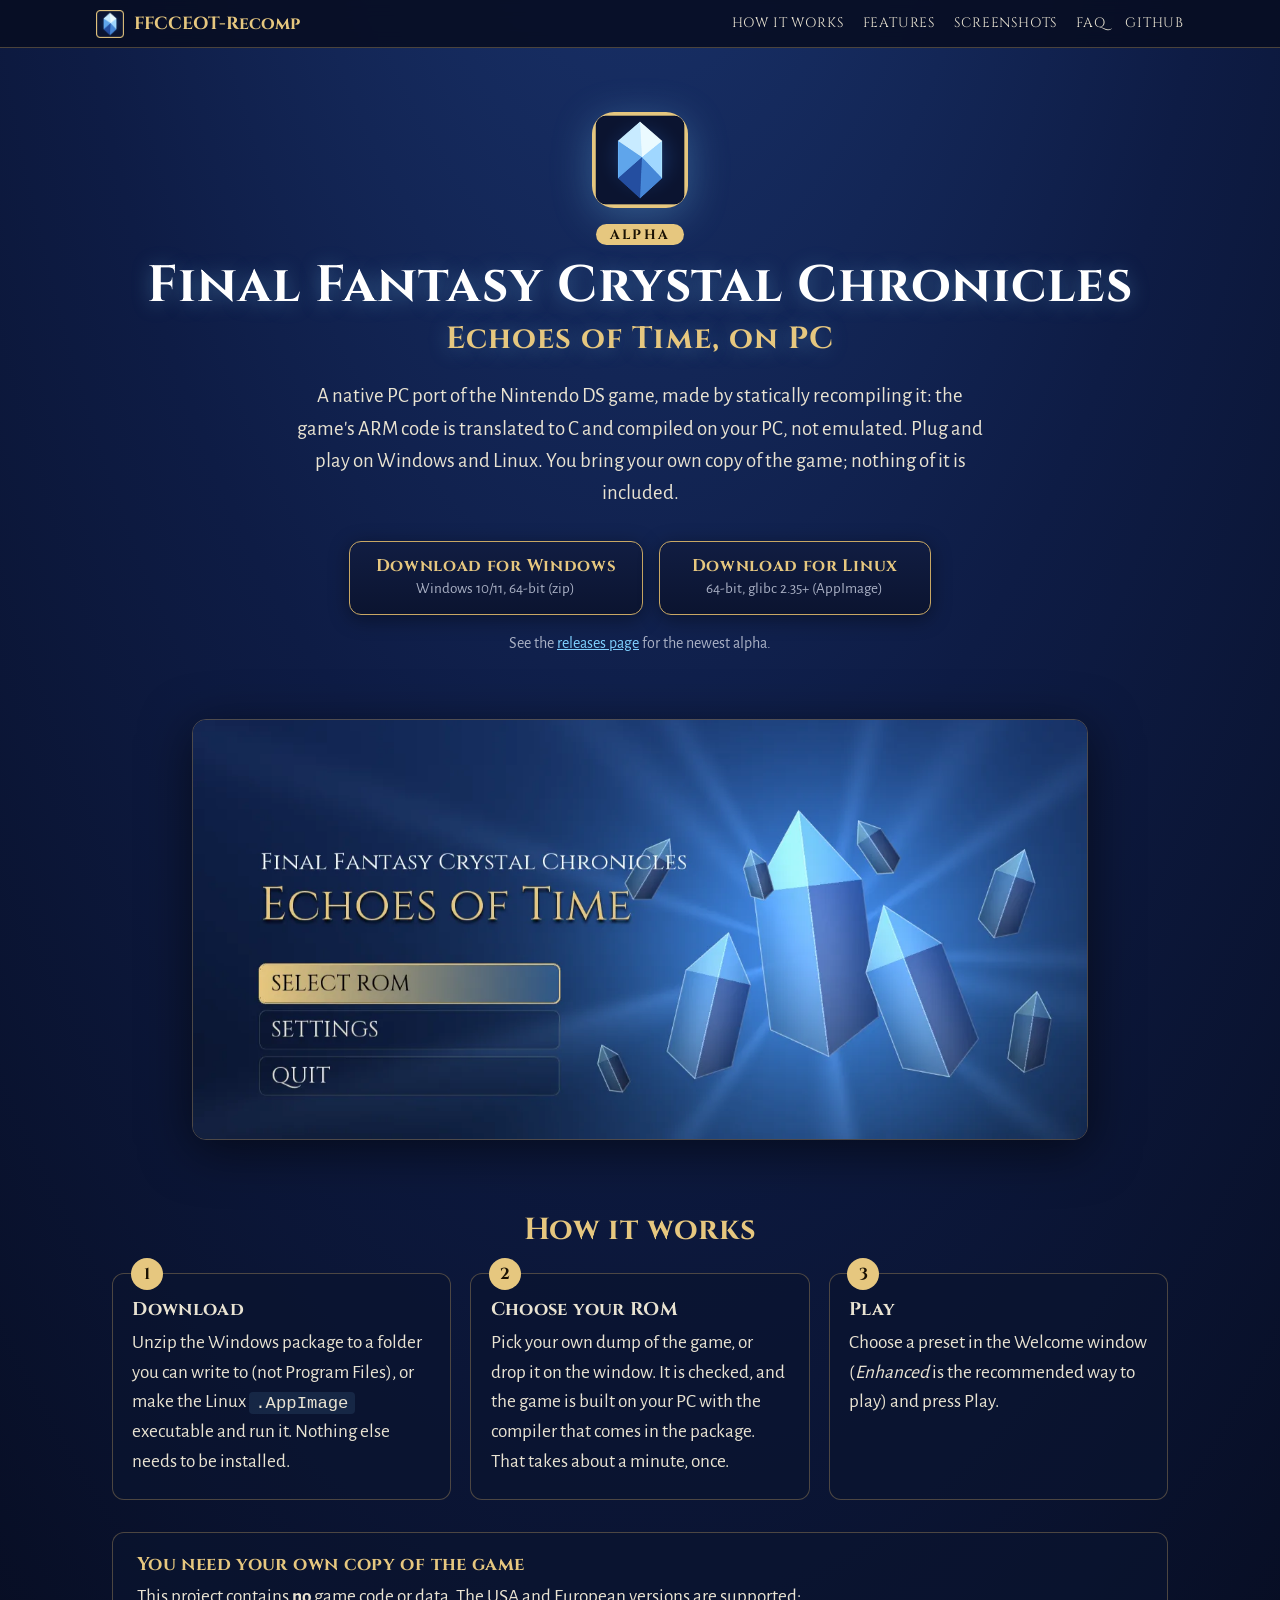
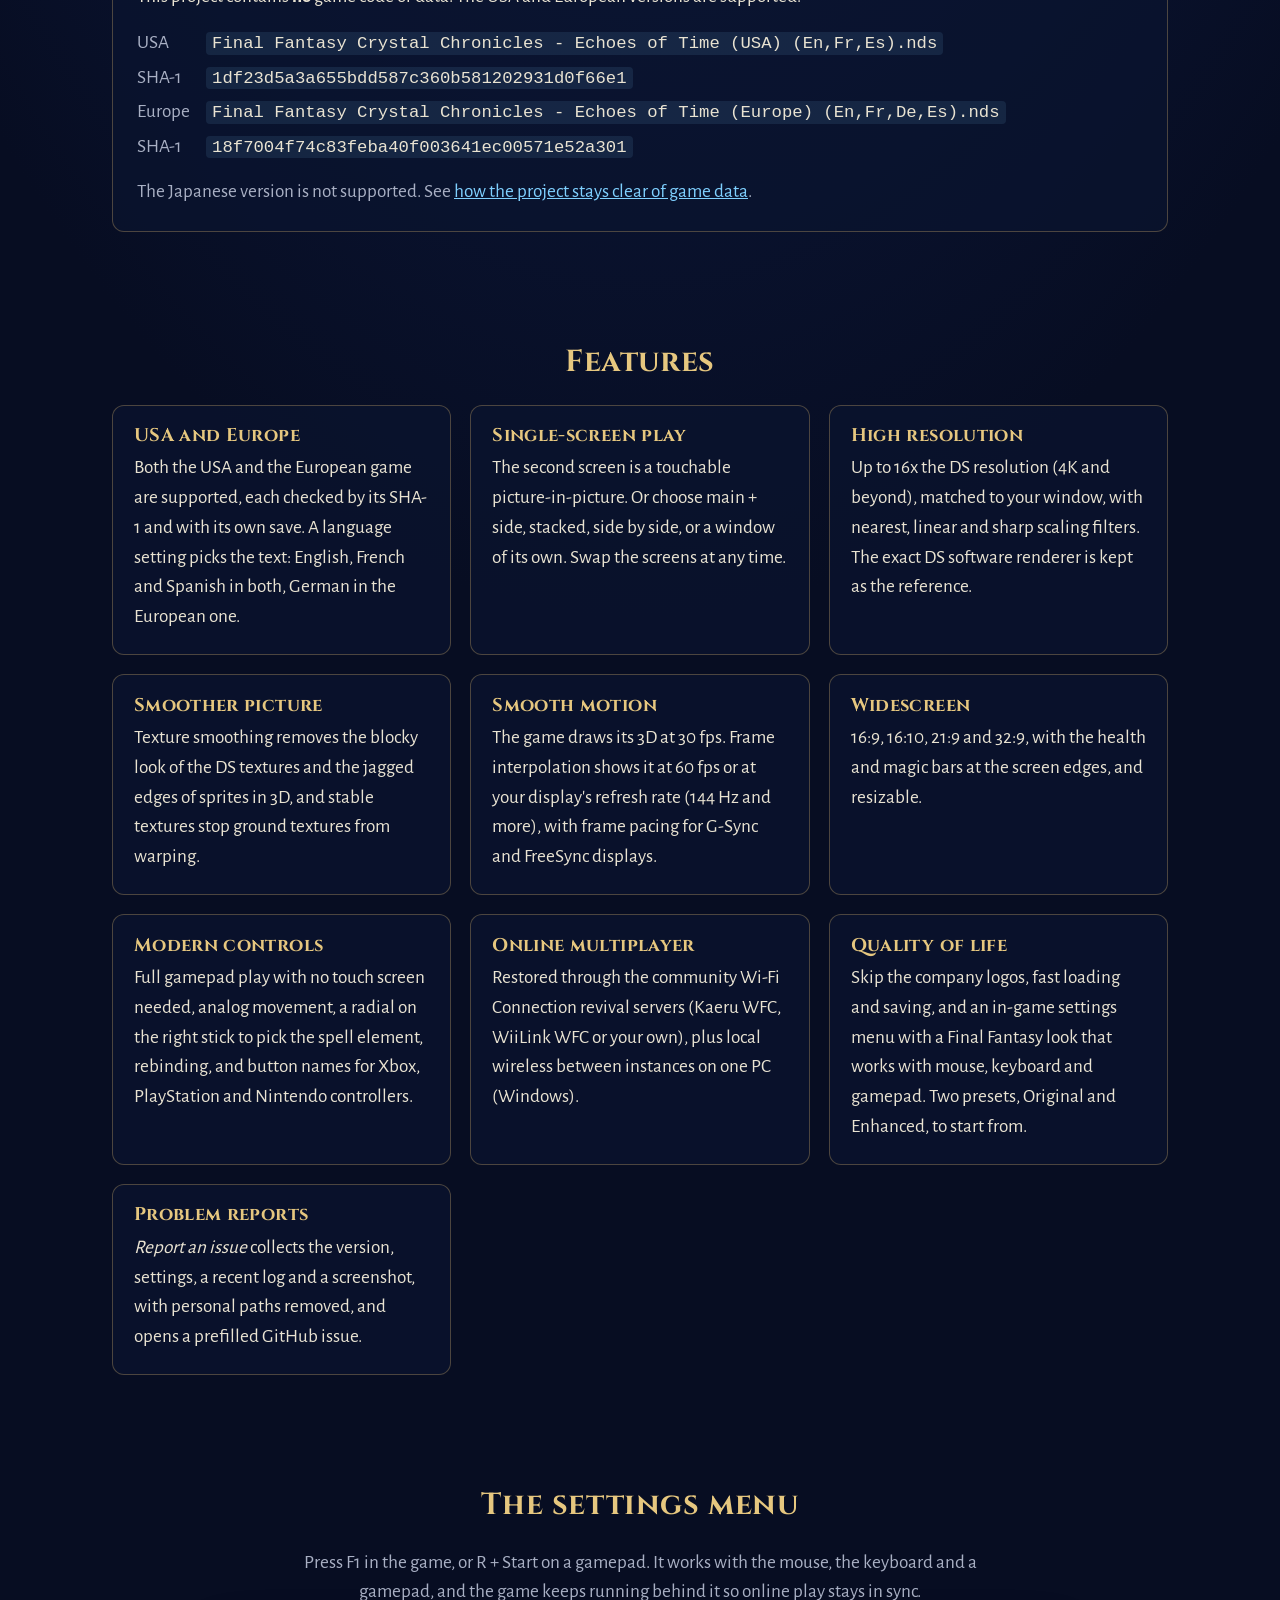
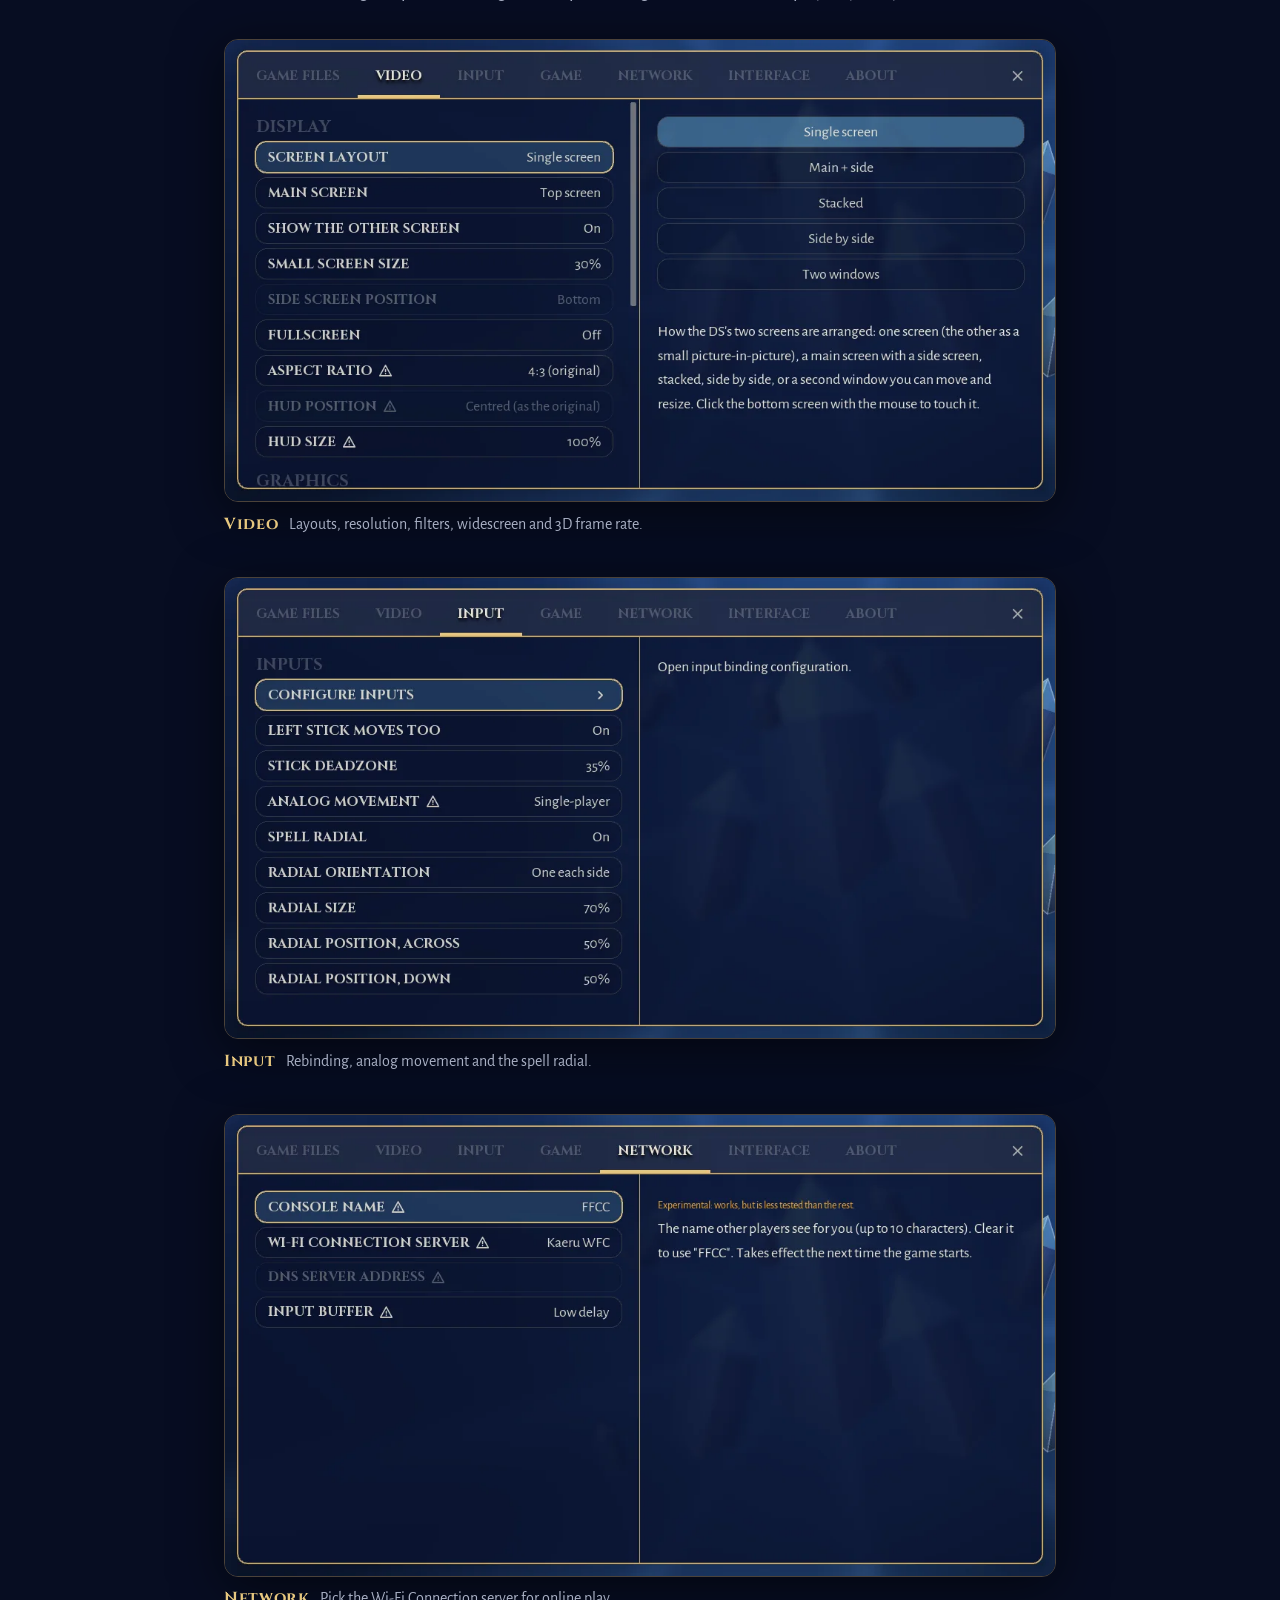
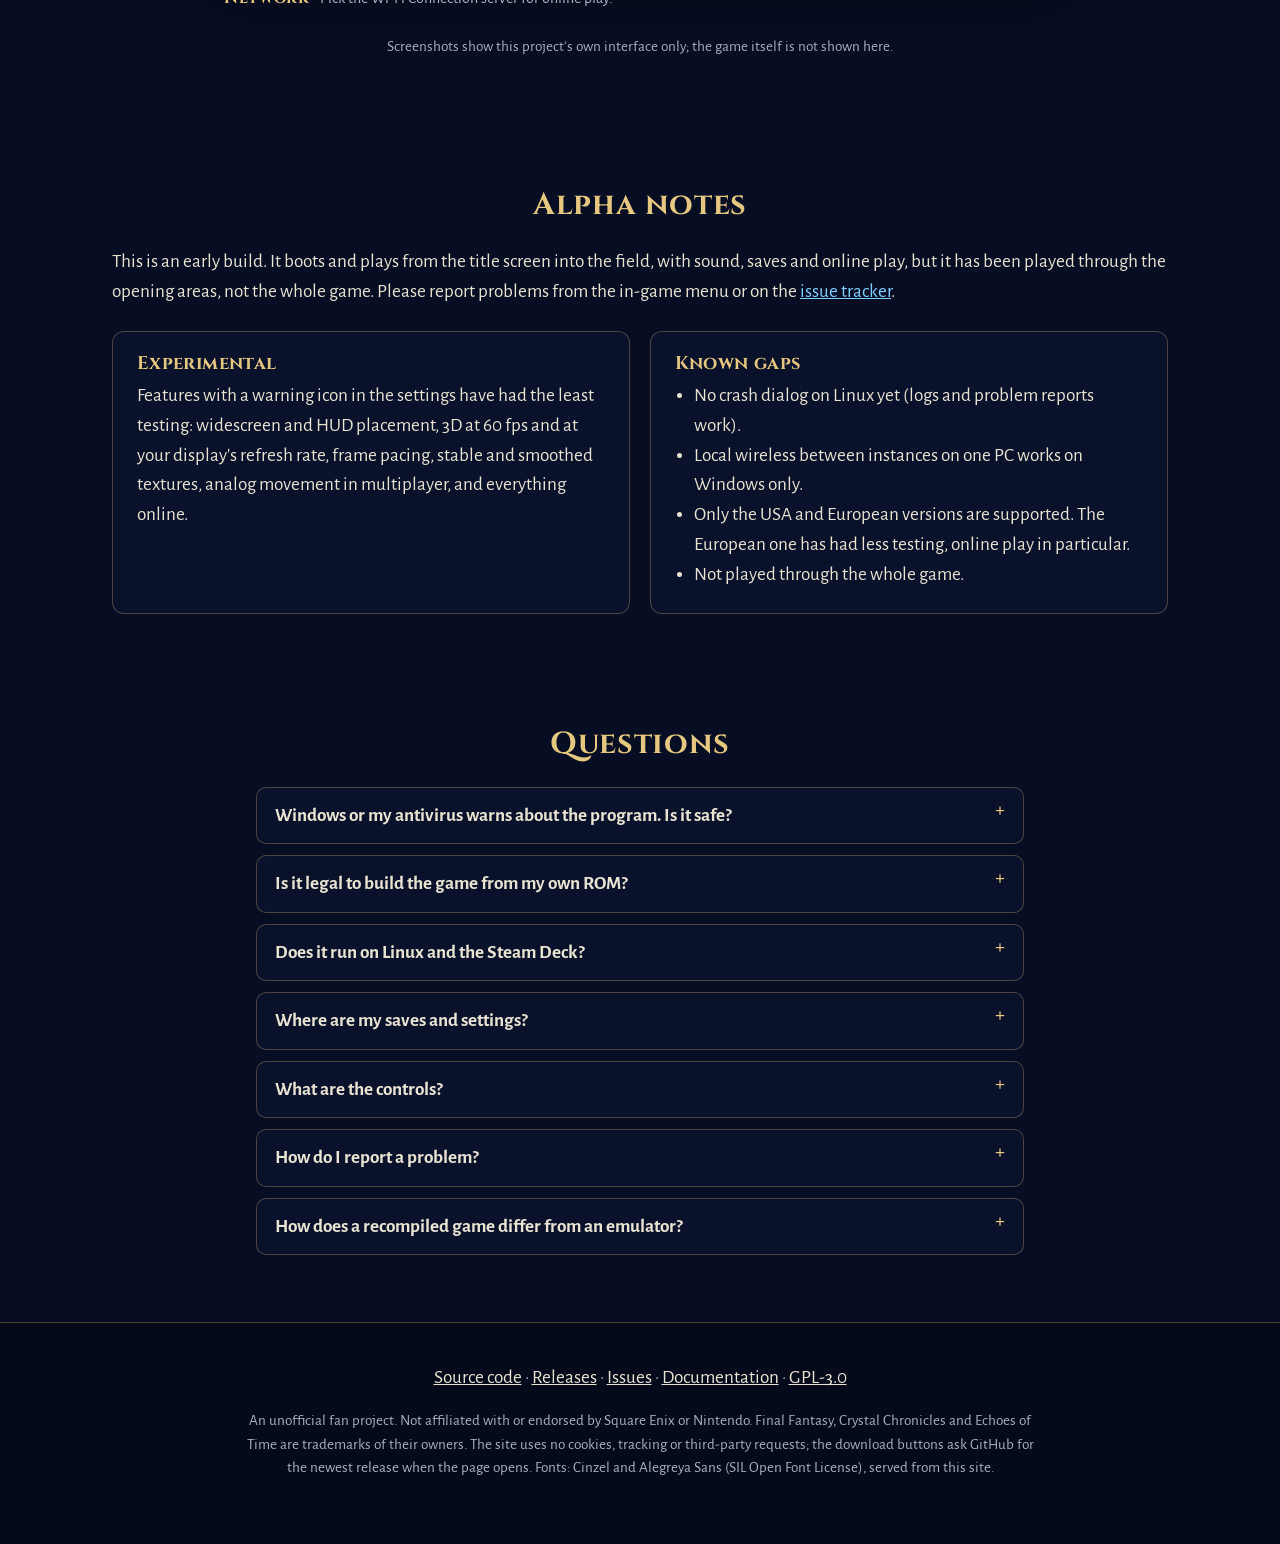
<file: index.html>
<!doctype html>
<html lang="en">
<head>
<meta charset="utf-8">
<meta name="viewport" content="width=device-width, initial-scale=1">
<title>FFCCEOT-Recomp</title>
<meta name="description" content="A native PC port of Final Fantasy Crystal Chronicles: Echoes of Time, made by statically recompiling the game. Bring your own copy of the game; nothing of it is included.">
<meta name="theme-color" content="#0b1430">
<meta property="og:title" content="FFCCEOT-Recomp">
<meta property="og:description" content="A native PC port of Final Fantasy Crystal Chronicles: Echoes of Time, made by statically recompiling the game. Windows and Linux.">
<meta property="og:type" content="website">
<meta property="og:image" content="https://jonathandc64.github.io/FFCCEOT-Recomp/img/start.webp">
<link rel="icon" type="image/png" href="img/favicon.png">
<link rel="apple-touch-icon" href="img/icon.png">
<link rel="stylesheet" href="style.css">
<script src="script.js" defer></script>
</head>
<body>

<header class="top">
  <a class="brand" href="#top"><img src="img/favicon.png" alt="" width="28" height="28"><span>FFCCEOT-Recomp</span></a>
  <nav>
    <a href="#how">How it works</a>
    <a href="#features">Features</a>
    <a href="#screens">Screenshots</a>
    <a href="#faq">FAQ</a>
    <a href="https://github.com/JonathanDC64/FFCCEOT-Recomp">GitHub</a>
  </nav>
</header>

<main id="top">

<section class="hero">
  <img class="hero-icon" src="img/icon.png" alt="" width="96" height="96">
  <p class="badge">Alpha</p>
  <h1>Final Fantasy Crystal Chronicles<span>Echoes of Time, on PC</span></h1>
  <p class="lead">A native PC port of the Nintendo DS game, made by statically recompiling it: the game's ARM code is
    translated to C and compiled on your PC, not emulated. Plug and play on Windows and Linux. You bring your own copy
    of the game; nothing of it is included.</p>

  <div class="downloads">
    <a class="button" id="dl-windows" href="https://github.com/JonathanDC64/FFCCEOT-Recomp/releases">
      <strong>Download for Windows</strong>
      <small data-meta>Windows 10/11, 64-bit (zip)</small>
    </a>
    <a class="button" id="dl-linux" href="https://github.com/JonathanDC64/FFCCEOT-Recomp/releases">
      <strong>Download for Linux</strong>
      <small data-meta>64-bit, glibc 2.35+ (AppImage)</small>
    </a>
  </div>
  <p class="release-line"><span id="release-line">See the <a href="https://github.com/JonathanDC64/FFCCEOT-Recomp/releases">releases page</a> for the newest alpha.</span></p>
</section>

<section class="wide shot-hero">
  <figure>
    <img src="img/start.webp" width="1280" height="600" alt="The start screen: the title, with Select ROM, Settings and Quit buttons over a crystal backdrop.">
  </figure>
</section>

<section id="how">
  <h2>How it works</h2>
  <ol class="steps">
    <li>
      <h3>Download</h3>
      <p>Unzip the Windows package to a folder you can write to (not Program Files), or make the Linux
        <code>.AppImage</code> executable and run it. Nothing else needs to be installed.</p>
    </li>
    <li>
      <h3>Choose your ROM</h3>
      <p>Pick your own dump of the game, or drop it on the window. It is checked, and the game is built on your PC with
        the compiler that comes in the package. That takes about a minute, once.</p>
    </li>
    <li>
      <h3>Play</h3>
      <p>Choose a preset in the Welcome window (<em>Enhanced</em> is the recommended way to play) and press Play.</p>
    </li>
  </ol>

  <div class="panel">
    <h3>You need your own copy of the game</h3>
    <p>This project contains <strong>no</strong> game code or data. The USA and European versions are supported:</p>
    <dl class="rom">
      <dt>USA</dt><dd><code>Final Fantasy Crystal Chronicles - Echoes of Time (USA) (En,Fr,Es).nds</code></dd>
      <dt>SHA-1</dt><dd><code>1df23d5a3a655bdd587c360b581202931d0f66e1</code></dd>
      <dt>Europe</dt><dd><code>Final Fantasy Crystal Chronicles - Echoes of Time (Europe) (En,Fr,De,Es).nds</code></dd>
      <dt>SHA-1</dt><dd><code>18f7004f74c83feba40f003641ec00571e52a301</code></dd>
    </dl>
    <p class="muted">The Japanese version is not supported. See <a href="https://github.com/JonathanDC64/FFCCEOT-Recomp/blob/main/docs/LEGAL.md">how the project stays clear of game data</a>.</p>
  </div>
</section>

<section id="features">
  <h2>Features</h2>
  <div class="grid">
    <article>
      <h3>USA and Europe</h3>
      <p>Both the USA and the European game are supported, each checked by its SHA-1 and with its own save. A language
        setting picks the text: English, French and Spanish in both, German in the European one.</p>
    </article>
    <article>
      <h3>Single-screen play</h3>
      <p>The second screen is a touchable picture-in-picture. Or choose main + side, stacked, side by side, or a window of
        its own. Swap the screens at any time.</p>
    </article>
    <article>
      <h3>High resolution</h3>
      <p>Up to 16x the DS resolution (4K and beyond), matched to your window, with nearest, linear and sharp scaling
        filters. The exact DS software renderer is kept as the reference.</p>
    </article>
    <article>
      <h3>Smoother picture</h3>
      <p>Texture smoothing removes the blocky look of the DS textures and the jagged edges of sprites in 3D, and stable
        textures stop ground textures from warping.</p>
    </article>
    <article>
      <h3>Smooth motion</h3>
      <p>The game draws its 3D at 30 fps. Frame interpolation shows it at 60 fps or at your display's refresh rate (144 Hz
        and more), with frame pacing for G-Sync and FreeSync displays.</p>
    </article>
    <article>
      <h3>Widescreen</h3>
      <p>16:9, 16:10, 21:9 and 32:9, with the health and magic bars at the screen edges, and resizable.</p>
    </article>
    <article>
      <h3>Modern controls</h3>
      <p>Full gamepad play with no touch screen needed, analog movement, a radial on the right stick to pick the spell
        element, rebinding, and button names for Xbox, PlayStation and Nintendo controllers.</p>
    </article>
    <article>
      <h3>Online multiplayer</h3>
      <p>Restored through the community Wi-Fi Connection revival servers (Kaeru WFC, WiiLink WFC or your own), plus local
        wireless between instances on one PC (Windows).</p>
    </article>
    <article>
      <h3>Quality of life</h3>
      <p>Skip the company logos, fast loading and saving, and an in-game settings menu with a Final Fantasy look that works
        with mouse, keyboard and gamepad. Two presets, Original and Enhanced, to start from.</p>
    </article>
    <article>
      <h3>Problem reports</h3>
      <p><em>Report an issue</em> collects the version, settings, a recent log and a screenshot, with personal paths
        removed, and opens a prefilled GitHub issue.</p>
    </article>
  </div>
</section>

<section id="screens" class="wide">
  <div class="narrow">
    <h2>The settings menu</h2>
    <p class="muted">Press F1 in the game, or R + Start on a gamepad. It works with the mouse, the keyboard and a
      gamepad, and the game keeps running behind it so online play stays in sync.</p>
  </div>
  <div class="shots">
    <figure>
      <img src="img/video.webp" width="1120" height="622" loading="lazy" alt="The Video tab of the settings: layout, resolution, filters and frame rate choices.">
      <figcaption><strong>Video</strong> Layouts, resolution, filters, widescreen and 3D frame rate.</figcaption>
    </figure>
    <figure>
      <img src="img/input.webp" width="1120" height="622" loading="lazy" alt="The Input tab of the settings: stick dead zone, analog movement and the spell radial.">
      <figcaption><strong>Input</strong> Rebinding, analog movement and the spell radial.</figcaption>
    </figure>
    <figure>
      <img src="img/network.webp" width="1120" height="622" loading="lazy" alt="The Network tab of the settings: console name, Wi-Fi connection server and input buffer.">
      <figcaption><strong>Network</strong> Pick the Wi-Fi Connection server for online play.</figcaption>
    </figure>
  </div>
  <p class="narrow muted small">Screenshots show this project's own interface only; the game itself is not shown here.</p>
</section>

<section id="alpha">
  <h2>Alpha notes</h2>
  <p>This is an early build. It boots and plays from the title screen into the field, with sound, saves and online play, but
    it has been played through the opening areas, not the whole game. Please report problems from the in-game menu or on
    the <a href="https://github.com/JonathanDC64/FFCCEOT-Recomp/issues">issue tracker</a>.</p>
  <div class="two">
    <div class="panel">
      <h3>Experimental</h3>
      <p>Features with a warning icon in the settings have had the least testing: widescreen and HUD placement, 3D at 60 fps
        and at your display's refresh rate, frame pacing, stable and smoothed textures, analog movement in multiplayer, and
        everything online.</p>
    </div>
    <div class="panel">
      <h3>Known gaps</h3>
      <ul>
        <li>No crash dialog on Linux yet (logs and problem reports work).</li>
        <li>Local wireless between instances on one PC works on Windows only.</li>
        <li>Only the USA and European versions are supported. The European one has had less testing, online play in particular.</li>
        <li>Not played through the whole game.</li>
      </ul>
    </div>
  </div>
</section>

<section id="faq">
  <h2>Questions</h2>
  <details>
    <summary>Windows or my antivirus warns about the program. Is it safe?</summary>
    <p>The builds are unsigned, so Windows SmartScreen or an antivirus may warn about the program, and about the game
      module it builds on your PC the first time (choose <em>More info</em>, then <em>Run anyway</em>). The whole source is
      public, and the release lists checksums (<code>SHA256SUMS.txt</code>) so you can check your download.</p>
  </details>
  <details>
    <summary>Is it legal to build the game from my own ROM?</summary>
    <p>The project includes no game code, art or sound: only the tools that turn <em>your</em> copy of the game into a PC
      program on <em>your</em> PC. Nothing generated from the game is ever published. The details are in
      <a href="https://github.com/JonathanDC64/FFCCEOT-Recomp/blob/main/docs/LEGAL.md">docs/LEGAL.md</a>. This is not legal advice.</p>
  </details>
  <details>
    <summary>Does it run on Linux and the Steam Deck?</summary>
    <p>Yes: make the AppImage executable (<code>chmod +x</code>) and run it. It needs glibc 2.35 or newer. On the Steam Deck,
      run it from desktop mode. Local wireless between instances is not done on Linux yet.</p>
  </details>
  <details>
    <summary>Where are my saves and settings?</summary>
    <p>Windows: <code>%APPDATA%\FFCCEOT-Recomp\EchoesOfTime</code>. Linux: <code>~/.local/share/FFCCEOT-Recomp/EchoesOfTime</code>.
      Put a file named <code>portable.txt</code> next to the program (next to the <code>.AppImage</code> on Linux) to keep
      them in a <code>data</code> folder beside it instead.</p>
  </details>
  <details>
    <summary>What are the controls?</summary>
    <p>Keyboard: arrow keys, X / Z / S / A for A / B / X / Y, Q / W for L / R, Enter and Right Shift for Start and Select, and
      the mouse as the stylus. A gamepad needs no touch screen. Every button can be rebound in the settings. F1 opens the
      menu, F2 swaps the screens and F11 toggles fullscreen.
      <a href="https://github.com/JonathanDC64/FFCCEOT-Recomp#controls">All the controls and hotkeys</a>.</p>
  </details>
  <details>
    <summary>How do I report a problem?</summary>
    <p>Use <em>Report an issue</em> in the in-game menu: it collects the version, settings, a recent log and a screenshot,
      with personal paths removed, and opens a prefilled GitHub issue. Or
      <a href="https://github.com/JonathanDC64/FFCCEOT-Recomp/issues">open an issue yourself</a>.</p>
  </details>
  <details>
    <summary>How does a recompiled game differ from an emulator?</summary>
    <p>The game's ARM code is translated to C ahead of time and compiled to native code, instead of being interpreted while
      you play. The rest of the DS (graphics, sound, wireless) runs on parts of the melonDS emulator. The
      <a href="https://github.com/JonathanDC64/FFCCEOT-Recomp/blob/main/docs/ARCHITECTURE.md">architecture notes</a> explain the
      details.</p>
  </details>
</section>

</main>

<footer>
  <p>
    <a href="https://github.com/JonathanDC64/FFCCEOT-Recomp">Source code</a> ·
    <a href="https://github.com/JonathanDC64/FFCCEOT-Recomp/releases">Releases</a> ·
    <a href="https://github.com/JonathanDC64/FFCCEOT-Recomp/issues">Issues</a> ·
    <a href="https://github.com/JonathanDC64/FFCCEOT-Recomp/tree/main/docs">Documentation</a> ·
    <a href="https://github.com/JonathanDC64/FFCCEOT-Recomp/blob/main/LICENSE">GPL-3.0</a>
  </p>
  <p class="small">An unofficial fan project. Not affiliated with or endorsed by Square Enix or Nintendo. Final Fantasy,
    Crystal Chronicles and Echoes of Time are trademarks of their owners. The site uses no cookies, tracking or third-party
    requests; the download buttons ask GitHub for the newest release when the page opens. Fonts: Cinzel and Alegreya Sans
    (SIL Open Font License), served from this site.</p>
</footer>

</body>
</html>
</file>
<file: style.css>
@font-face { font-family: "Cinzel"; src: url("fonts/Cinzel.ttf") format("truetype"); font-weight: 400 900; font-display: swap; }
@font-face { font-family: "Alegreya Sans"; src: url("fonts/AlegreyaSans-Regular.ttf") format("truetype"); font-weight: 400; font-display: swap; }
@font-face { font-family: "Alegreya Sans"; src: url("fonts/AlegreyaSans-Bold.ttf") format("truetype"); font-weight: 700; font-display: swap; }

:root {
  --bg: #070d22;
  --surface: #0b1430;
  --surface-2: #111d42;
  --text: #e9e3d2;
  --muted: #a9b0c4;
  --gold: #e6c77f;
  --gold-dim: #c8a764;
  --crystal: #7fd0ff;
  --line: rgba(200, 167, 100, 0.35);
  --heading: "Cinzel", "Times New Roman", serif;
  --body: "Alegreya Sans", "Segoe UI", system-ui, sans-serif;
}

* { box-sizing: border-box; }
html { scroll-behavior: smooth; scroll-padding-top: 4.5rem; }
body {
  margin: 0;
  background: var(--bg) radial-gradient(ellipse 120% 60% at 50% -10%, #1d3a78 0%, #0e1c45 40%, var(--bg) 75%) no-repeat;
  color: var(--text);
  font: 1.2rem/1.55 var(--body);
}
a { color: var(--crystal); }
a:hover { color: #fff; }
code { font: 0.9em ui-monospace, "Cascadia Mono", Consolas, monospace; background: rgba(127, 208, 255, 0.1); padding: 0.1em 0.35em; border-radius: 4px; overflow-wrap: anywhere; }
h1, h2, h3 { font-family: var(--heading); font-weight: 700; letter-spacing: 0.02em; line-height: 1.2; margin: 0; }
h2 { font-size: 1.9rem; color: var(--gold); text-align: center; margin-bottom: 1.5rem; }
h3 { font-size: 1.15rem; color: var(--text); margin-bottom: 0.4rem; }
p { margin: 0 0 1rem; }
.muted { color: var(--muted); }
.small { font-size: 0.95rem; }

.top {
  position: sticky; top: 0; z-index: 10;
  display: flex; flex-wrap: wrap; align-items: center; justify-content: space-between; gap: 0.5rem 1.5rem;
  padding: 0.6rem max(1rem, calc((100vw - 68rem) / 2));
  background: rgba(7, 13, 34, 0.88); backdrop-filter: blur(8px);
  border-bottom: 1px solid var(--line);
}
.brand { display: flex; align-items: center; gap: 0.6rem; color: var(--gold); font: 700 1.1rem var(--heading); text-decoration: none; }
.top nav { display: flex; flex-wrap: wrap; gap: 0.2rem 1.2rem; }
.top nav a { color: var(--text); text-decoration: none; font-family: var(--heading); font-size: 0.85rem; letter-spacing: 0.06em; text-transform: uppercase; }
.top nav a:hover { color: var(--gold); }

section { max-width: 68rem; margin: 0 auto; padding: 3.5rem 1rem; }
section.wide { max-width: 80rem; }
.narrow { max-width: 44rem; margin-left: auto; margin-right: auto; text-align: center; }

.hero { text-align: center; padding-top: 4rem; padding-bottom: 2rem; }
.hero-icon { margin: 0 auto; border-radius: 22px; box-shadow: 0 8px 40px rgba(127, 208, 255, 0.3); }
.badge {
  display: inline-block; margin: 1rem 0 0.6rem; padding: 0.1rem 0.9rem;
  font: 700 0.85rem var(--heading); letter-spacing: 0.15em; text-transform: uppercase;
  color: #1a1204; background: var(--gold); border-radius: 999px;
}
h1 { font-size: clamp(1.8rem, 5vw, 3.2rem); color: #fff; text-shadow: 0 2px 20px rgba(127, 208, 255, 0.35); }
h1 span { display: block; font-size: 0.6em; color: var(--gold); margin-top: 0.3rem; }
.lead { max-width: 44rem; margin: 1.4rem auto 2rem; font-size: 1.3rem; color: var(--text); }

.downloads { display: flex; flex-wrap: wrap; justify-content: center; gap: 1rem; }
.button {
  display: flex; flex-direction: column; align-items: center; min-width: 17rem; padding: 0.8rem 1.6rem;
  color: var(--text); text-decoration: none; text-align: center;
  background: linear-gradient(180deg, var(--surface-2), var(--surface));
  border: 1.5px solid var(--gold-dim); border-radius: 12px;
  box-shadow: 0 0 0 0 rgba(230, 199, 127, 0), 0 4px 20px rgba(0, 0, 0, 0.4);
  transition: box-shadow 0.15s, border-color 0.15s, transform 0.15s;
}
.button strong { font: 700 1.05rem var(--heading); color: var(--gold); letter-spacing: 0.04em; }
.button small { color: var(--muted); font-size: 0.95rem; }
.button:hover, .button:focus-visible { border-color: var(--gold); box-shadow: 0 0 22px rgba(230, 199, 127, 0.35), 0 4px 20px rgba(0, 0, 0, 0.4); transform: translateY(-1px); color: #fff; }
.release-line { margin-top: 1rem; color: var(--muted); font-size: 1rem; }

figure { margin: 0; }
img { max-width: 100%; height: auto; display: block; }
.shot-hero { padding-top: 1rem; padding-bottom: 1rem; }
.shot-hero img, .shots img {
  border: 1.5px solid var(--line); border-radius: 14px; box-shadow: 0 10px 50px rgba(0, 0, 0, 0.55);
}
.shot-hero figure { max-width: 56rem; margin: 0 auto; }

.steps { list-style: none; counter-reset: step; display: grid; grid-template-columns: repeat(auto-fit, minmax(15rem, 1fr)); gap: 1.2rem; padding: 0; margin: 0 0 2rem; }
.steps li { counter-increment: step; position: relative; padding: 1.2rem 1.2rem 0.4rem 1.2rem; background: rgba(11, 20, 48, 0.7); border: 1px solid var(--line); border-radius: 12px; }
.steps li::before {
  content: counter(step); position: absolute; top: -1rem; left: 1.1rem; width: 2rem; height: 2rem;
  display: grid; place-items: center; font: 700 1rem var(--heading); color: #1a1204; background: var(--gold); border-radius: 50%;
}
.steps h3 { margin-top: 0.4rem; }

.panel { padding: 1.3rem 1.5rem 0.5rem; background: rgba(11, 20, 48, 0.7); border: 1px solid var(--line); border-radius: 12px; }
.panel h3 { color: var(--gold); }
.panel ul { margin: 0 0 1rem; padding-left: 1.2rem; }
.rom { display: grid; grid-template-columns: max-content 1fr; gap: 0.3rem 1rem; margin: 0 0 1rem; }
.rom dt { color: var(--muted); }
.rom dd { margin: 0; }

.grid { display: grid; grid-template-columns: repeat(auto-fit, minmax(17rem, 1fr)); gap: 1.2rem; }
.grid article { padding: 1.2rem 1.3rem 0.4rem; background: rgba(11, 20, 48, 0.7); border: 1px solid var(--line); border-radius: 12px; }
.grid h3 { color: var(--gold); }

.shots { display: grid; gap: 2.5rem; max-width: 52rem; margin: 2rem auto 1.5rem; }
.shots figcaption { margin-top: 0.6rem; color: var(--muted); font-size: 1rem; }
.shots figcaption strong { font-family: var(--heading); color: var(--gold); margin-right: 0.5rem; letter-spacing: 0.04em; }

.two { display: grid; grid-template-columns: repeat(auto-fit, minmax(18rem, 1fr)); gap: 1.2rem; margin-top: 1.5rem; }

#faq { max-width: 50rem; }
details { margin-bottom: 0.7rem; background: rgba(11, 20, 48, 0.7); border: 1px solid var(--line); border-radius: 10px; }
summary { padding: 0.8rem 1.1rem; cursor: pointer; font-weight: 700; list-style: none; position: relative; padding-right: 2.5rem; }
summary::-webkit-details-marker { display: none; }
summary::after { content: "+"; position: absolute; right: 1.1rem; top: 0.55rem; color: var(--gold); font: 700 1.3rem var(--heading); }
details[open] summary::after { content: "\2212"; }
details[open] summary { color: var(--gold); }
details p { padding: 0 1.1rem; margin: 0 0 1rem; }

footer { padding: 2.5rem 1rem 3rem; text-align: center; border-top: 1px solid var(--line); background: rgba(5, 9, 24, 0.7); color: var(--muted); }
footer p { max-width: 50rem; margin: 0 auto 1rem; }
footer a { color: var(--text); }
footer a:hover { color: var(--gold); }

a:focus-visible, summary:focus-visible { outline: 2px solid var(--crystal); outline-offset: 3px; border-radius: 4px; }

@media (max-width: 40rem) {
  body { font-size: 1.1rem; }
  .top nav { display: none; }
  section { padding: 2.5rem 1rem; }
  .button { min-width: 0; width: 100%; }
  .downloads { flex-direction: column; }
  .rom { grid-template-columns: 1fr; }
}
@media (prefers-reduced-motion: reduce) {
  html { scroll-behavior: auto; }
  .button { transition: none; }
}
</file>
